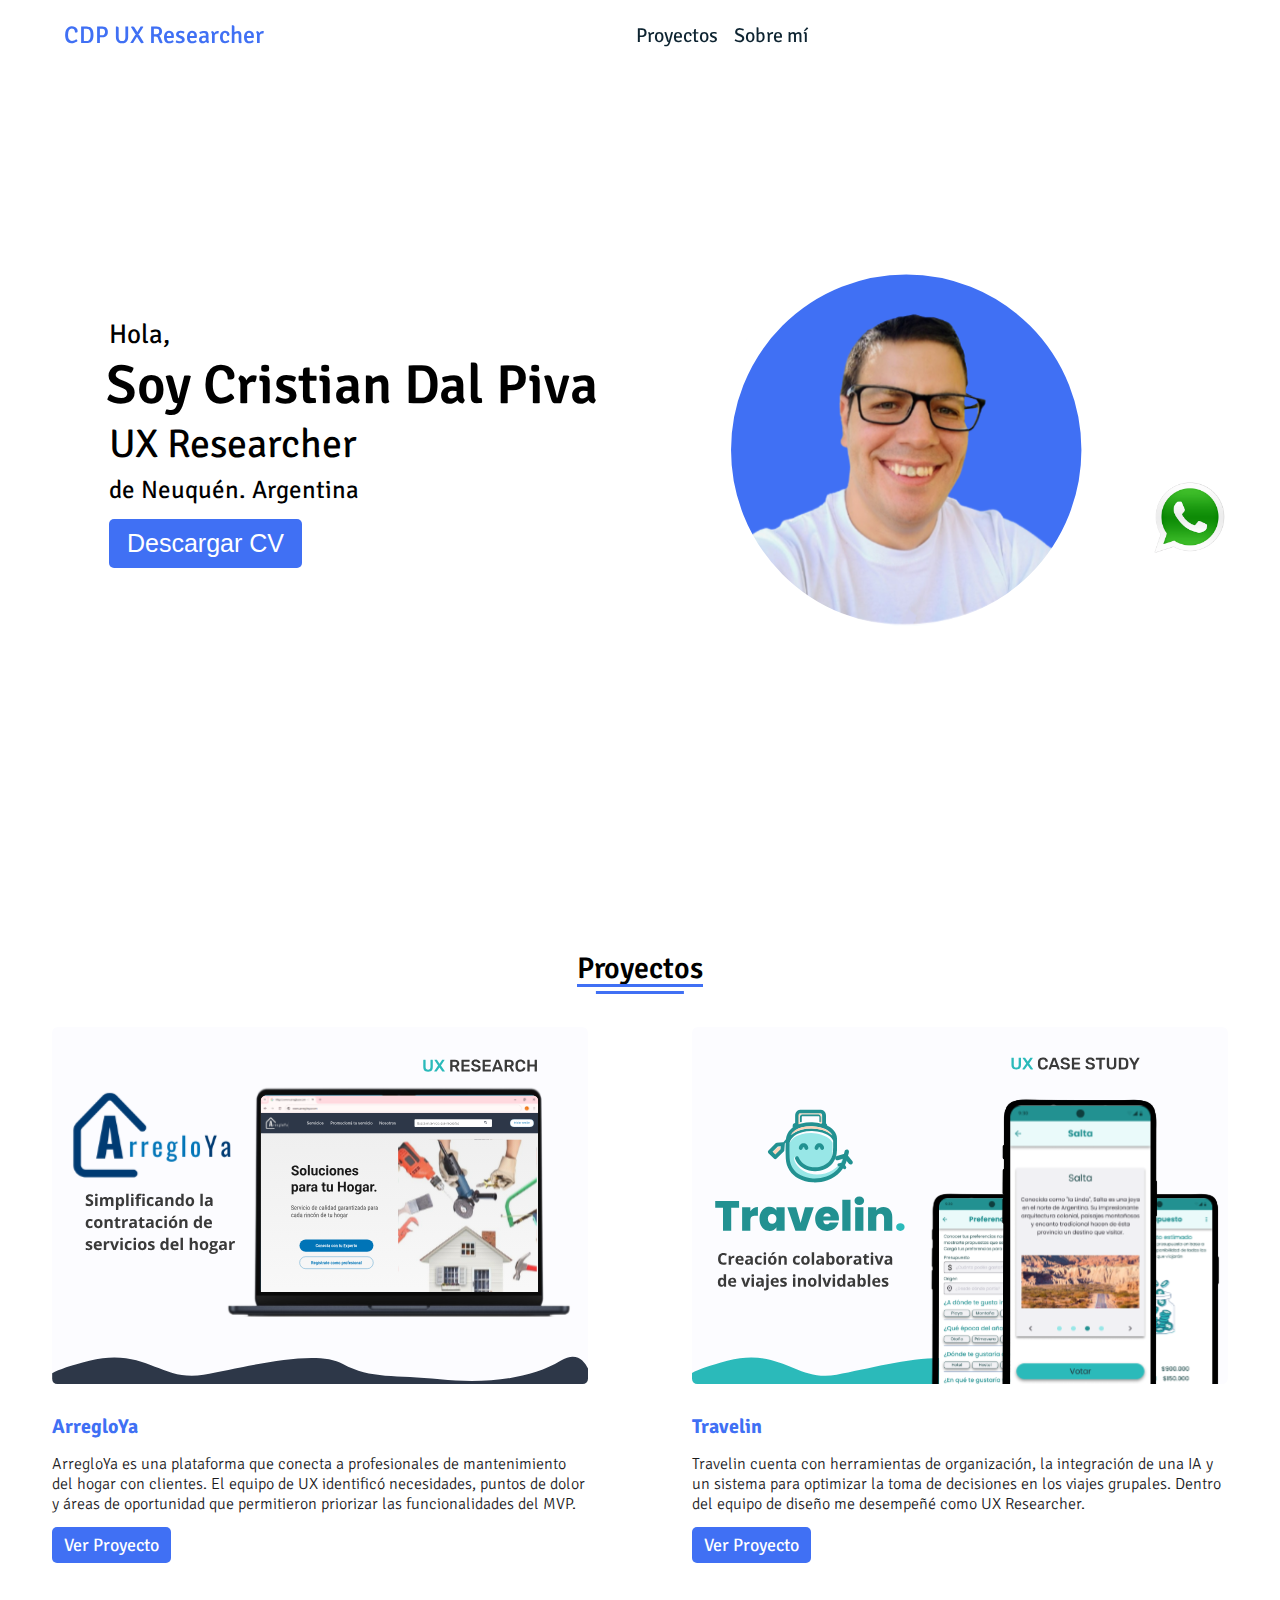
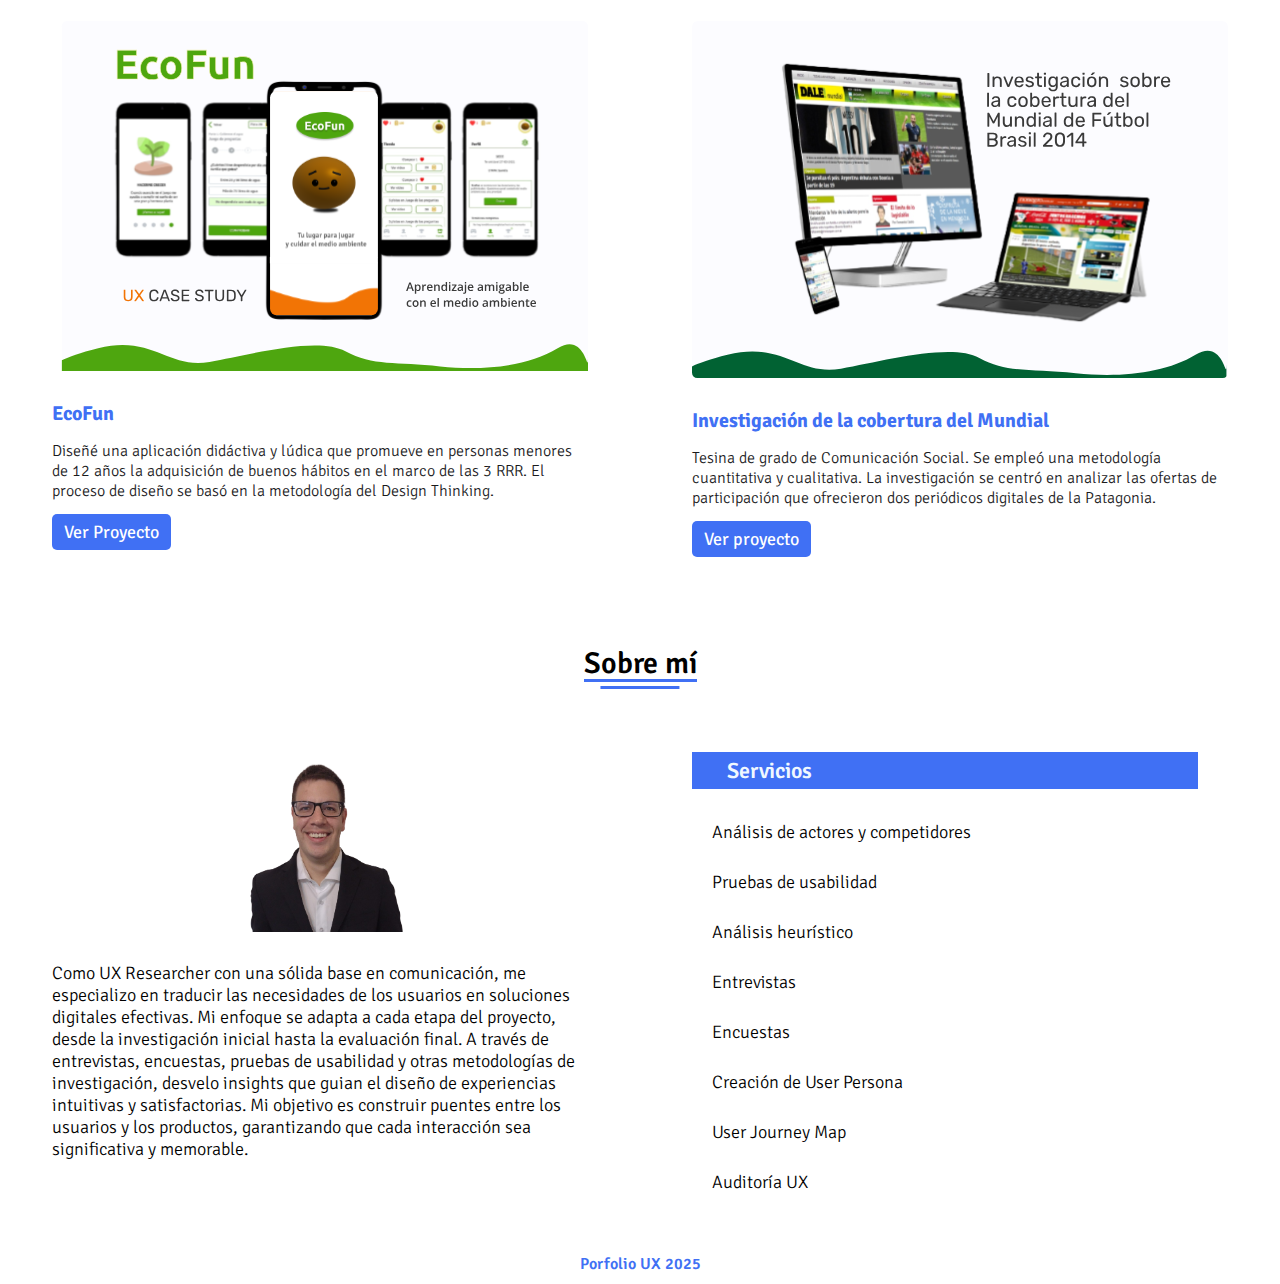
<file: index.html>
<!DOCTYPE html>
<html lang="en">
<head>
    <meta charset="UTF-8">
    <meta http-equiv="X-UA-Compatible" content="IE=edge">
    <meta name="viewport" content="width=device-width, initial-scale=1.0">
    <meta property="og:site_name"content="Cristian Dal Piva UX Researcher"/>
    <meta property="og:title"content="Porfolio Cristian Dal Piva"/>
    <meta property="og:description"content="Sitio web de Porfolio. Expongo algunos de mis proyectos e información profesional"/>
    <meta property="og:image"content="img\vistaprevia.jpg"></metaproperty>
    <meta property="og:url"content="https://cristiandalpiva.github.io/uxdesigner/"></metaproperty>
    <title>Porfolio Cristian Dal Piva UX Researcher</title>



    <link  rel="icon"   href="img/favicon.svg" type="image/svg"/>
    <link rel="stylesheet" href="style.css">
    <link rel="stylesheet" href="https://use.fontawesome.com/releases/v5.8.1/css/all.css" integrity="sha384-50oBUHEmvpQ+1lW4y57PTFmhCaXp0ML5d60M1M7uH2+nqUivzIebhndOJK28anvf" crossorigin="anonymous">
<!-- Hotjar Tracking Code for https://cristiandalpiva.github.io/uxdesigner/ -->
<script>
    (function(h,o,t,j,a,r){
        h.hj=h.hj||function(){(h.hj.q=h.hj.q||[]).push(arguments)};
        h._hjSettings={hjid:5022447,hjsv:6};
        a=o.getElementsByTagName('head')[0];
        r=o.createElement('script');r.async=1;
        r.src=t+h._hjSettings.hjid+j+h._hjSettings.hjsv;
        a.appendChild(r);
    })(window,document,'https://static.hotjar.com/c/hotjar-','.js?sv=');
</script>
</head>

    <!-- Google tag (gtag.js) -->
<script async src="https://www.googletagmanager.com/gtag/js?id=G-VSZVX8PYW6"></script>
<script>
  window.dataLayer = window.dataLayer || [];
  function gtag(){dataLayer.push(arguments);}
  gtag('js', new Date());

  gtag('config', 'G-VSZVX8PYW6');
</script>
<body>
   <!--Comienzo menú de navegación-->

   <!--Botón de Whatsapp-->
   <div class="btn-whatsapp">
    
    <a href="https://api.whatsapp.com/send?phone=5492995282169&text=Hola. Soy Cristian, UX Researcher, es un placer que estemos en contacto. Estoy a disposición para responder tu consulta o ampliar información de mí perfil profesional" target="_blank">
   <img src="img/whatsapp.png" alt="">
    </a>
    </div>
<nav>
<div class="navbar">
    <div class="logo"><a href="#header">CDP UX Researcher</a></div>
    <ul class="menu">
        <li><a href="#proyectos">Proyectos</a></li>
        <li><a href="#sobreMi">Sobre mí</a></li>
        <div class="cancelar-btn">
            <i class="fas fa-times"></i>
        </div>
    </ul>
    <div class="media-iconos">
        <a href="https://www.linkedin.com/in/cristiandalpiva" target="_blank" rel="noopener noreferrer"><i class="fab fa-linkedin-in"></i></a>
        <a href="https://www.behance.net/cristiandalpiva" target="_blank" rel="noopener noreferrer"><i class="fab fa-behance"></i></a>
        <a href="https://github.com/cristiandalpiva" target="_blank" rel="noopener noreferrer"><i class="fab fa-github"></i></a>
       
        
    </div>          
</div>
<div class="menu-btn"> <!--Menú hamburguesa-->
    <i class="fas fa-bars"></i>
</div>
</nav>


<!--Comienzo sección sobre mí. Son dos columnas-->
<div id="header" class="contenedor-primerPantalla">
    <section class="contenido-header">
        <section class="textos-header">
            <div class="texto-uno">Hola,</div>
            <div class="texto-dos">Soy Cristian Dal Piva</div>
            <div class="texto-tres">UX Researcher</div>
            <div class="texto-cuatro">de Neuquén. Argentina</div>
            <div class="boton"><button type="submit" onclick="window.open('UX Researcher Cristian Dal Piva.docx')">Descargar CV</button></div>
        </section>
        <img src="img/foto.svg" alt="foto de Cristian">
    </section>       
</div>


<!--Empieza sección Proyectos-->
<section id="proyectos" class="proyectos">
    <div class="contenedor">
        <div class="titulo"><span>Proyectos</span> </div>
        <div class="contenedor-articulo">

              <div class="articulo" data-aos="zoom-in-right">
                <img src="img/ArregloYa.svg" alt="Portada ArregloYa UX Research"> 
                   <h3>ArregloYa</h3>
                  <p>ArregloYa es una plataforma que conecta a profesionales de mantenimiento del hogar con clientes. El equipo de UX identificó necesidades, puntos de dolor y áreas de oportunidad que permitieron priorizar las funcionalidades del MVP.</p> 
                 <buttom> <a href="https://www.behance.net/gallery/217961129/ArregloYa-UX-Research" target="_blank" rel="noopener noreferrer">Ver Proyecto</a></buttom>
               </div>

            <div class="articulo" data-aos="zoom-in-right">
                <img src="img/Travelin.svg" alt="Portada Case Study Travelin"> 
                   <h3>Travelin</h3>
                  <p>Travelin cuenta con herramientas de organización, la integración de una IA y un sistema para optimizar la toma de decisiones en los viajes grupales. Dentro del equipo de diseño me desempeñé como UX Researcher.</p> 
                 <buttom> <a href="https://medium.com/@travelin_/experiencias-compartidas-travelin-la-app-que-facilita-la-creaci%C3%B3n-colaborativa-de-viajes-7833a9bf10b5" target="_blank" rel="noopener noreferrer">Ver Proyecto</a></buttom>
               </div>

            <div class="articulo" data-aos="zoom-in-right">
             <img src="img/Case Study.svg" alt="Portada Case Study EcoFun"> 
                <h3>EcoFun</h3>
               <p>Diseñé una aplicación didáctiva y lúdica que promueve en personas menores de 12 años la adquisición de buenos hábitos en el marco de las 3 RRR.  El proceso de diseño se basó en la metodología del Design Thinking.</p> 
              <buttom> <a href="https://www.behance.net/gallery/127918989/EcoFun-Case-Study-UXUI" target="_blank" rel="noopener noreferrer">Ver Proyecto</a></buttom>
            </div>

            
            <div class="articulo" data-aos="zoom-in-right">
                <img src="img/Tesis.svg" alt="Portada investigación Mundial">
                <h3>Investigación de la cobertura del Mundial</h3>
               <p>Tesina de grado de Comunicación Social. Se empleó una metodología cuantitativa y cualitativa. La investigación se centró en analizar las ofertas de participación que ofrecieron dos periódicos digitales de la Patagonia.</p> 
               <a href="https://www.behance.net/gallery/135754113/Mi-primera-experiencia-como-investigador" target="_blank" rel="noopener noreferrer">Ver proyecto</a>
            </div>

        
        </div>                  
    </div>
</section>

<!--Sección skills-->

<section id="sobreMi" class="sobreMi"> 
    <div class="contenedor"> 
        <div class="titulo"><span>Sobre mí</span> </div>
        <div class="contenedor-sobreMi"> 

            <div class="about" data-aos="zoom-in-right">
             <img src="img/fotoSobreMi.png" alt="foto personal"> 
             <h2>Como UX Researcher con una sólida base en comunicación, me especializo en traducir las necesidades de los usuarios en soluciones digitales efectivas. Mi enfoque se adapta a cada etapa del proyecto, desde la investigación inicial hasta la evaluación final. A través de entrevistas, encuestas, pruebas de usabilidad y otras metodologías de investigación, desvelo insights que guian el diseño de experiencias intuitivas y satisfactorias. Mi objetivo es construir puentes entre los usuarios y los productos, garantizando que cada interacción sea significativa y memorable.</h2>
    
            </div>

            <div class="about" data-aos="zoom-in-right">
            
                <div class="box-skills">
                    <h2>Servicios</h2>
                    <h4><i class="fas fa-check-circle"></i>Análisis de actores y competidores</h4>
                    <h4><i class="fas fa-check-circle"></i>Pruebas de usabilidad</h4>
                    <h4><i class="fas fa-check-circle"></i> Análisis heurístico</h4>
                    <h4><i class="fas fa-check-circle"></i> Entrevistas</h4>
                    <h4><i class="fas fa-check-circle"></i> Encuestas</h4>
                    <h4><i class="fas fa-check-circle"></i> Creación de User Persona</h4>
                    <h4><i class="fas fa-check-circle"></i> User Journey Map</h4>
                    <h4><i class="fas fa-check-circle"></i> Auditoría UX</h4>
                </div>
            </div>     

            <footer class="contenido">
                <div class="iconos">
                    <a href="https://www.linkedin.com/in/cristiandalpiva" target="_blank" rel="noopener noreferrer"><i class="fab fa-linkedin-in"></i></a>
                    <a href="https://www.behance.net/cristiandalpiva" target="_blank" rel="noopener noreferrer"><i class="fab fa-behance"></i></a>
                    <a href="https://github.com/cristiandalpiva" target="_blank" rel="noopener noreferrer"><i class="fab fa-github"></i></a>
                </div>

                <div>Porfolio UX 2025</div>

            </footer>

            <div class="creditos">Porfolio UX 2025</div>
       

    <script src="script,js"></script>
</body>
</html>
</file>
<file: style.css>
@import url("https://fonts.googleapis.com/css2?family=Signika+Negative:wght@300;400;600;700&display=swap");
@import url("https://fonts.googleapis.com/css2?family=Poppins:ital,wght@0,100;0,200;0,300;0,400;0,500;0,600;0,700;0,800;0,900;1,100;1,200;1,300;1,400;1,500;1,600;1,700;1,800;1,900&family=Signika+Negative:wght@300;400;600;700&display=swap");

* {
  margin: 0px;
  padding: 0px;
  box-sizing: border-box;
  text-decoration: none;
}

/*Botón de whatsapp*/
.btn-whatsapp {
  margin-left: 90%;
  margin-top: 480px;
  color: #fff;
  position: fixed;
  z-index: 999;
  width: 90%;
}

.btn-whatsapp img {
  height: 75px;
}

.btn-whatsapp:hover img {
  transition: all 0.4s ease;
  -webkit-transform: scale(1.2);
  -moz-transform: scale(1.2);
  -ms-transform: scale(1.2);
  -o-transform: scale(1.2);
  transform: scale(1.2);
}

/*Menù de navegaciòn*/
nav {
  position: fixed;
  width: 100%;
  font-family: "Signika Negative", sans-serif;
  padding: 20px 0;
  transition: all 0.4s ease;
  z-index: 997;
  margin: auto;
}

nav.sticky {
  padding: 13px 0;
  background: #4070f4;
}

nav .navbar {
  width: 90%;
  display: flex;
  align-items: center;
  justify-content: space-between;
  margin: auto;
}

nav .navbar .logo a {
  font-size: 24px;
  font-weight: 500;
  color: #4070f4;
}

nav.sticky .navbar .logo a {
  color: #fff;
}

nav .navbar .menu {
  display: flex;
}

nav .navbar .menu li {
  margin: 0 8px;
  list-style: none;
}

.navbar .menu li a {
  font-size: 20px;
  font-size: 500;
  color: #0e2431;
  transition: all 0.3s ease;
}

.navbar .menu li a:hover {
  color: #4070f4;
}

nav.sticky .navbar .menu li a {
  color: #fff;
}

nav.sticky .navbar .menu li a:hover {
  color: #0e2431;
}

.navbar .media-iconos a {
  font-size: 18px;
  margin: 0 6px;
  color: #4070f4;
}

nav.sticky .navbar .media-iconos a {
  color: #fff;
}

nav.sticky .navbar .media-iconos a:hover {
  color: #0c0e0f;
}

/*Menú lateral-Botón*/
nav .menu-btn,
.navbar .cancelar-btn {
  position: absolute;
  color: #fff;
  font-size: 23px;
  right: 30px;
  display: none;
  top: 17px;
}

nav .menu-btn {
  color: #4070f4;
}

/*pantalla inicial*/



.contenido-header {
  width: 90%;
  height: 100vh;
  display: flex;
  justify-content: space-between;
  align-items: center;
  font-family: "Signika Negative", sans-serif;
  margin: auto;
  
}

.contenido-header img {
  width: 400px;
  margin-left: auto;
  margin-right: auto;

}

.textos-header {
  margin: 0 0 0 45px;

}

 .texto-uno {
  font-size: 27px;
}

.contenido-header .texto-dos {
  font-size: 55px;
  font-weight: 600;
  margin-left: -3px;
}

.contenido-header .texto-tres {
  font-size: 40px;
}

 .texto-cuatro {
  font-size: 25px;
  margin: 5px 0;
}

section .boton {
  margin: 14px 0;
}

section .boton button {
  outline: none;
  color: #fff;
  font-size: 25px;
  font-weight: 500;
  padding: 8px 16px;
  background: #4070f4;
  border: 2px solid transparent;
  border-radius: 5px;
  transition: all 0.4s ease;
}

section .boton button:hover {
  color: #4070f4;
  background-color: #fff;
  border-color: #4070f4;
}


/*SECCIÓN PROYECTOS*/

.proyectos{
  width: 100%;
  margin: auto;
  font-family: 'Signika Negative', sans-serif;
}

.contenedor-articulo{
  display: flex;
  flex-wrap: wrap;
  margin-top: 60px;
  justify-content: space-around;

}
.articulo{
  width: 45%;
  margin-bottom: 15px;
  padding: 20px 20px 30px 20px;
}



.articulo>h3{
  font-size: 20px;
  margin-top:30px;
  color: #4070f4;

}

section .titulo{
  display: flex;
  justify-content: center;
  margin-top: 50px;
  margin-bottom: -40px;
}

section .titulo span{
  font-size: 30px;
  font-weight: 600;
  position: relative;
}
section .titulo span::before,
section .titulo span::after{
  content: "";
  position: absolute;
  left: 0;
  bottom: 0;
  height: 3px;
  width: 100%;
  background: #4070f4;
}

section .titulo span::after{
  width: 70%;
  left: 50%;
  transform: translateX(-50%);
  bottom: -7px;
}

.articulo p{
  font-weight: 200;
  color: #1b1b1d;
  margin-top: 15px;
  padding-bottom: 20px;
}



.articulo a{
  outline: none;
  color: #fff;
  font-size: 18px;
  font-weight: 400;
  padding: 5px 10px;
  background: #4070f4;
  border: 2px solid transparent;
  border-radius: 5px;
  transition: all 0.4s ease;
}

.articulo a:hover{
  color: #4070f4;
  background-color: #fff;
  border-color: #4070f4;
}


.articulo img{
max-width: 100%;
display:block;
margin-left: auto;
margin-right: auto;
}


/*SECCIÓN SOBRE MI/SKILLS*/

.sobreMi{
  margin: auto;
  font-family: 'Signika Negative', sans-serif;
}

.contenedor-sobreMi{
  display: flex;
  flex-wrap: wrap;
  margin-top: 60px;
  justify-content: space-around;
}


.about{
  width: 45%;
  margin-bottom: 15px;
  padding: 20px 20px 30px 20px;
}



.box-skills{
  margin: 30px 30px 0 0;
}

.box-skills h2{
 font-weight: 500;
 background: #4070f4;
 padding-left: 35px;
 padding-top: 5px;
 padding-bottom: 5px;
 color: aliceblue;
 margin-bottom: 20px;

}

.box-skills h4{
  font-size: 18px;
  width: 4000px;
  padding: 10px 10px 10px 10px;
  margin-bottom: 10px;
  font-weight: 300;

}

.box-skills i{
  color: #4070f4;
  font-size: 20px;
  padding-right: 10px;
}


.sobreMi h4{
  font-size: 18px;
  width: 350px;
  border-radius:6px;
  margin-bottom: 5px;
}



.about h2{
  font-size: 18px;
  margin-top:30px;
  font-weight:lighter;
  

}

.box-skills h2{
  font-size: 22px;
  margin-top:30px;
  font-weight: 600;

}

section .titulo{
  display: flex;
  justify-content: center;
  
}

section .titulo span{
  font-size: 30px;
  font-weight: 600;
  position: relative;
}
section .titulo span::before,
section .titulo span::after{
  content: "";
  position: absolute;
  left: 0;
  bottom: 0;
  height: 3px;
  width: 100%;
  background: #4070f4;
}

section .titulo span::after{
  width: 70%;
  left: 50%;
  transform: translateX(-50%);
  bottom: -7px;
}



.about img{
max-width: 100%;
display:block;
margin-left: auto;
margin-right: auto;
margin-top:30px;
height: 180px;
}



/*MEDIA QUERYS*/

@media (max-width: 1150px) {
  .contenido-header img {
    width: 340px;
  }

  .btn-whatsapp {
    margin-left: 85%;
  }
}

@media (max-width: 1000px) {
  .contenido-header img {
    width: 300px;
  }
}

@media (max-width: 950px) {
  .btn-whatsapp img {
    height: 70px;
  }
   .contenido-header .texto-uno {
    font-size: 24px;
  }

   .contenido-header .texto-dos {
    font-size: 50px;
  }

 .contenido-header .texto-tres {
    font-size: 35px;
  }

   .contenido-header .texto-cuatro {
    font-size: 20px;
  }

  section .boton button {
    font-size: 22px;
  }
}

@media (max-width: 870px) {

  .contenido-header img {
    width: 270px;
  }

  .textos-header {
    margin: 0 0 0 30px;
  }

  .contenido-header .texto-uno {
    font-size: 22px;
  }

.contenido-header .texto-dos {
    font-size: 48px;
  }
 .contenido-header .texto-tres {
    font-size: 33px;
  }

   .contenido-header .texto-cuatro {
    font-size: 18px;
  }

  section .boton button {
    font-size: 20px;
  }
}

@media (max-width: 810px) {
  .contenido-header img {
    width: 250px;
  }

  .contenido-header .texto-uno {
    font-size: 20px;
  }

 .contenido-header .texto-dos {
    font-size: 43px;
  }

 .contenido-header .texto-tres {
    font-size: 30px;
  }

 .contenido-header .texto-cuatro {
    font-size: 16px;
  }
}

@media (max-width: 500px) {

  .contenido-header img {
    width: 250px;
  }



  .contenido-header .texto-uno {
    font-size: 18px;
  }

.contenido-header .texto-dos {
    font-size: 35px;
  }
 .contenido-header .texto-tres {
    font-size: 28px;
  }

   .contenido-header .texto-cuatro {
    font-size: 18px;
  }

  section .boton button {
    font-size: 19px;
  }
}


@media (max-width: 750px) {

  .btn-whatsapp {
    margin-left: 84%;
  }

  .btn-whatsapp img {
    height: 65px;
  }

  nav .navbar .menu {
    position: absolute;
    left: 100%;
    top: 0;
    height: 100vh;
    max-width: 200px;
    width: 100%;
    background-color: #0e2431;
    flex-direction: column;
    align-items: center;
    padding-top: 60px;
    transition: all 0.5s ease;
  }

  nav .navbar.active .menu {
    left: 0;
  }

  nav.sticky .navbar .menu li a:hover {
    color: #4070f4;
  }

  .navbar .menu li a {
    display: block;
    margin: 10px 0;
    font-size: 23px;
    color: #fff;
  }

  .navbar .media-iconos a {
    display: none;
  }

  nav .menu-btn,
  .navbar .cancelar-btn {
    display: block;
  }

  .contenido-header {
    flex-direction: column;
    justify-content: space-evenly;
    height: 750px;
    margin-bottom: 0;
  }

  .contenido-header img {
    width: 210px;
    margin-top: -80px;
    margin-bottom: 0;
  }

  .textos-header {
    margin-bottom: 0px;
  }

  section .boton {
    margin-top: 14px;
    margin-bottom: 0px;
  }

  .proyectos{
    margin-top: -115px;
  }
}



/*Media Query de Proyectos*/
@media (max-width: 800px){
  .articulo>h3{
      font-size: 18px;
      margin-top:25px;
  }

  .articulo p{
      margin-top: 13px;
      padding-bottom: 18px;
  }

  .articulo a{
      font-size: 16px;
  }
}

@media (max-width: 625px){

  .articulo{
      width: 80%;
      margin-bottom: 10px;
      padding: 25px 15px 35px 15px;
  }

  .articulo img{
     
      max-width: 100%;
  }
 
  .articulo>h3{
      font-size: 20px;
      margin-top:25px;
  }

  .articulo p{
      margin-top: 13px;
      padding-bottom: 18px;
  }

  .articulo a{
      font-size: 17px;
  }
}

@media (max-width: 500px){

  .articulo>h3{
      font-size: 17px;
      margin-top:25px;
  }

  .articulo p{
      margin-top: 11px;
      padding-bottom: 15px;
  }

  .articulo a{
      font-size: 16px;
  }
}

/*Media Query Sobre Mi*/
@media (max-width: 1210px){
  
  .about h2{
    font-size: 17px;
    margin-top: 20px;
  }
  
  .box-skills h2{
    font-size: 21px;
  }

  .about img{
    margin-top:20px;
    }

    .box-skills h4{
      font-size: 16px;
      width: 400px;
      padding: 10px 10px 10px 10px;
      margin-bottom: 10px;
      font-weight: 400;
    
    }
}

@media (max-width: 1150px){

  .box-skills h4{
    width: 300px;
   
  
  }
  
  .about img{
  height: 160px;
  }

}

@media (max-width: 980px){
  
  .about h2{
    font-size: 16px;
  }

}

@media (max-width: 800px){
  
  .about {
   width: 80%;
  }


  .about h2{
    font-size: 17px;
    margin-bottom: 20px;
    margin-top: 25px;
  }

  .box-skills{
    margin-top: -38px;
  }

}

 
/*Sección Footer*/

footer {
  width: 90%;
  display: flex;
  margin: auto;
  display: none;
}

.creditos{
  width: 100%;
  text-align: center;
  color: #4070f4;
  margin-bottom: 10px;
  font-weight: 600;
}


@media (max-width: 750px){

  footer{
    display: block;
    justify-content: space-around;
    text-align: center;
  }

 footer a i{
  padding-bottom: 20px;
  padding-top: 25px;
  width: 20%;
  margin: auto;
  font-size: 26px;
  color: #4070f4;
 
}

footer a:hover i{
  color: #0e2431;
  transition: all 0.4s ease;
}

.creditos{
  display: none;
}

}
</file>
